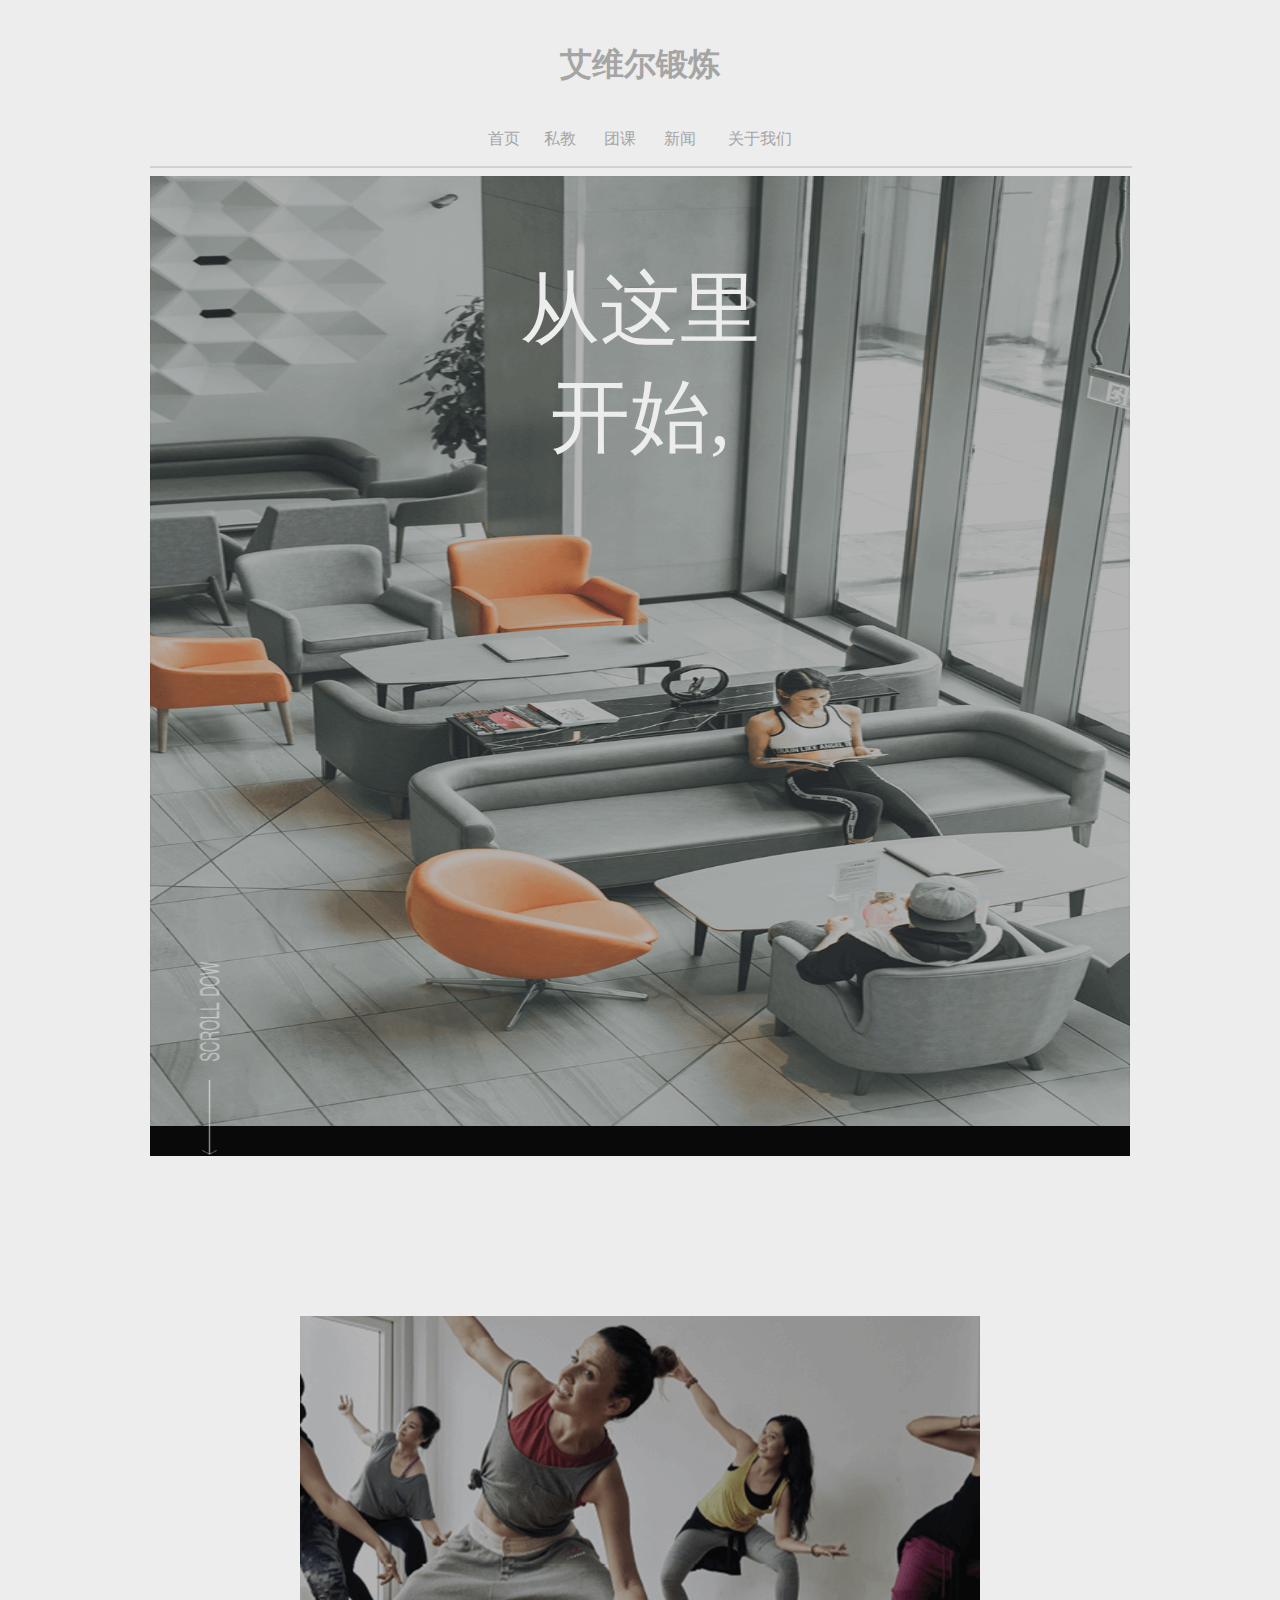
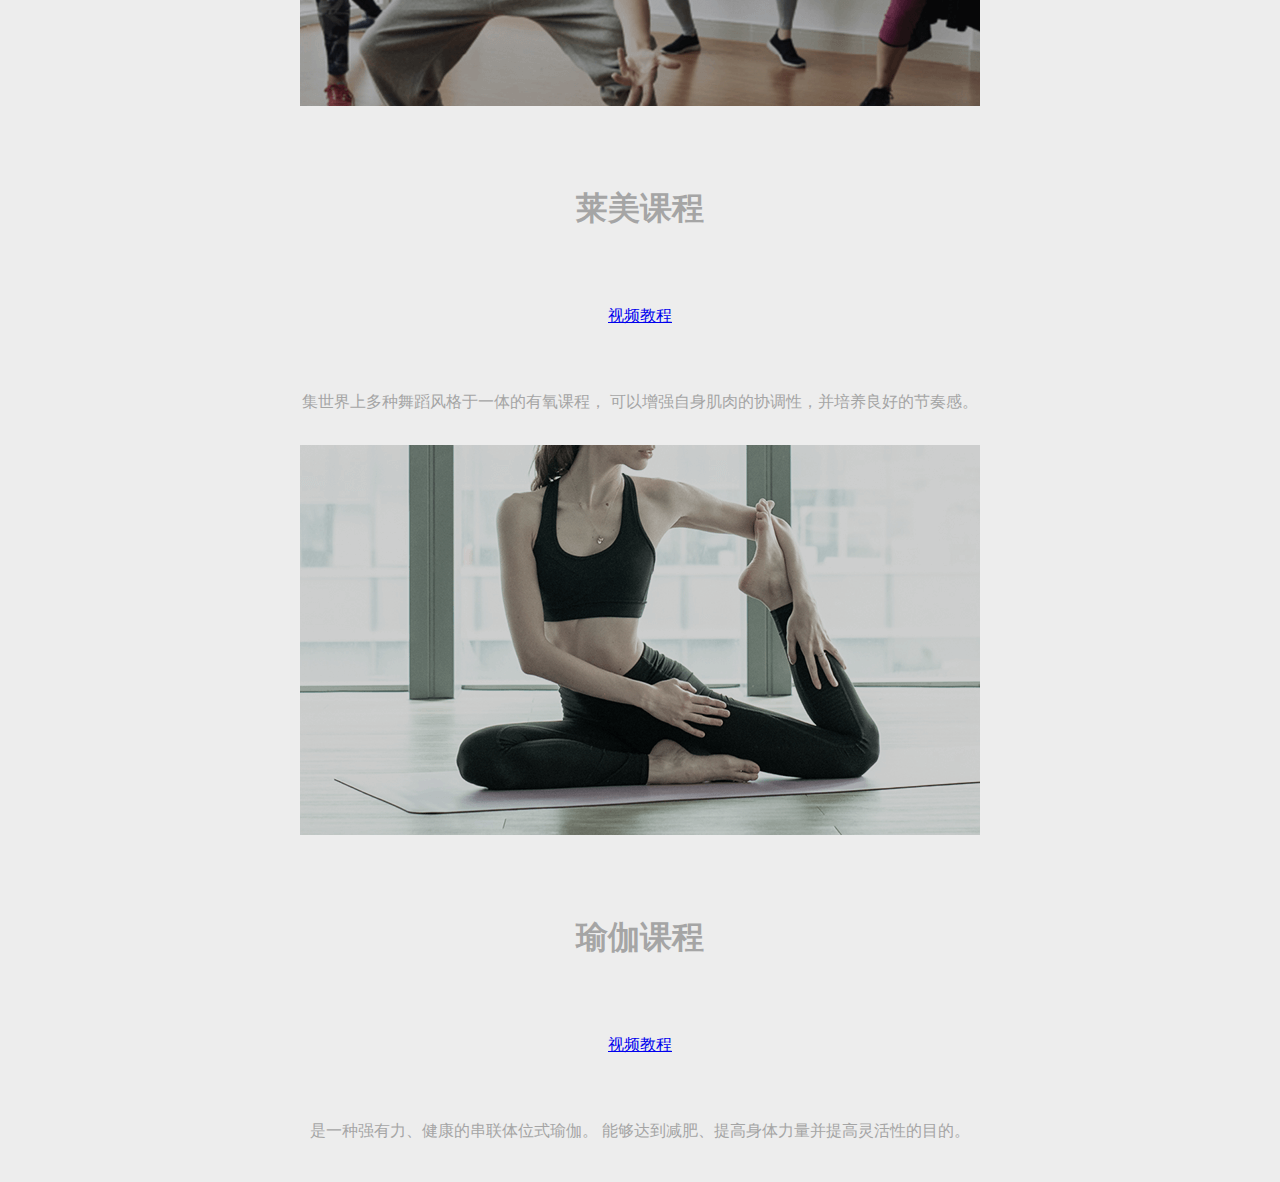
<file: index.html>
<!DOCTYPE html>
<html>
	<head>
		<meta charset="utf-8">
		<title>艾维尔锻炼</title>
		<link rel="stylesheet" type="text/css" href="lian.css"/>
	</head>
	<body>
		<div class="header">
		   	<h1><strong>艾维尔锻炼</strong></h1>
			<p class="r">首页&nbsp;&nbsp;&nbsp;&nbsp;&nbsp;&nbsp;私教&nbsp;&nbsp;&nbsp;&nbsp;&nbsp;&nbsp;
			团课&nbsp;&nbsp;&nbsp;&nbsp;&nbsp;&nbsp;
			<sapn class="a">新闻&nbsp;&nbsp;&nbsp;&nbsp;&nbsp;&nbsp;&nbsp;&nbsp;关于我们</span></p>
		    <hr size="2" color="#d1d1d1" width="980px"/>
			<div class="q">
			从这里<br>开始,
			</div>
		<div>
		<img src="79.png" >
		<h1>莱美课程</h1>
		<a href="https://v.youku.com/v_show/id_XNDI1MTAwMzk4MA%3D%3D.html" target="_blank">视频教程</a>
		<br>集世界上多种舞蹈风格于一体的有氧课程，
		可以增强自身肌肉的协调性，并培养良好的节奏感。
		</div>
		<div>
		<img src="78.png" >
		<h1>瑜伽课程</h1>
		<a href="https://www.iqiyi.com/v_19rr7cq9f0.html?vfm=f_191_360y&fv=p_09_01" target="_blank">视频教程</a>
		<br>是一种强有力、健康的串联体位式瑜伽。
		能够达到减肥、提高身体力量并提高灵活性的目的。
	</body>
</html>
</file>
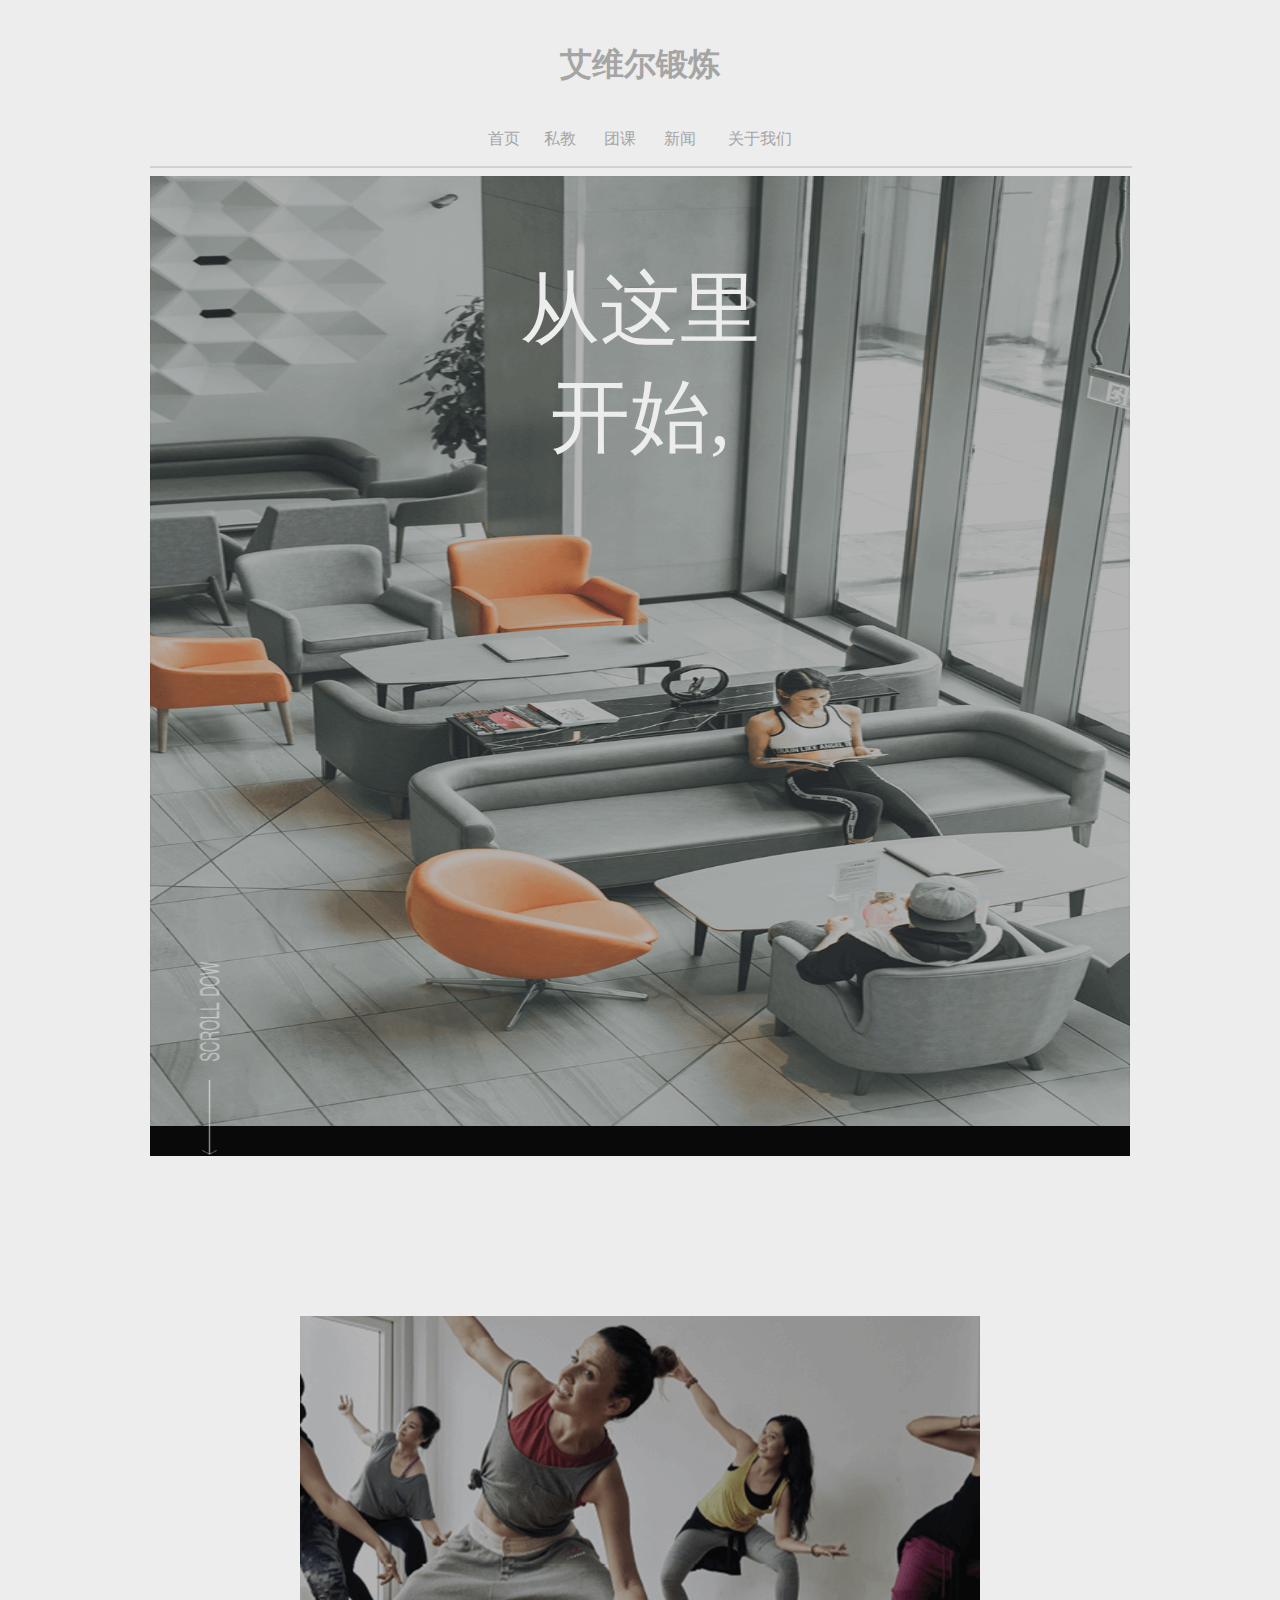
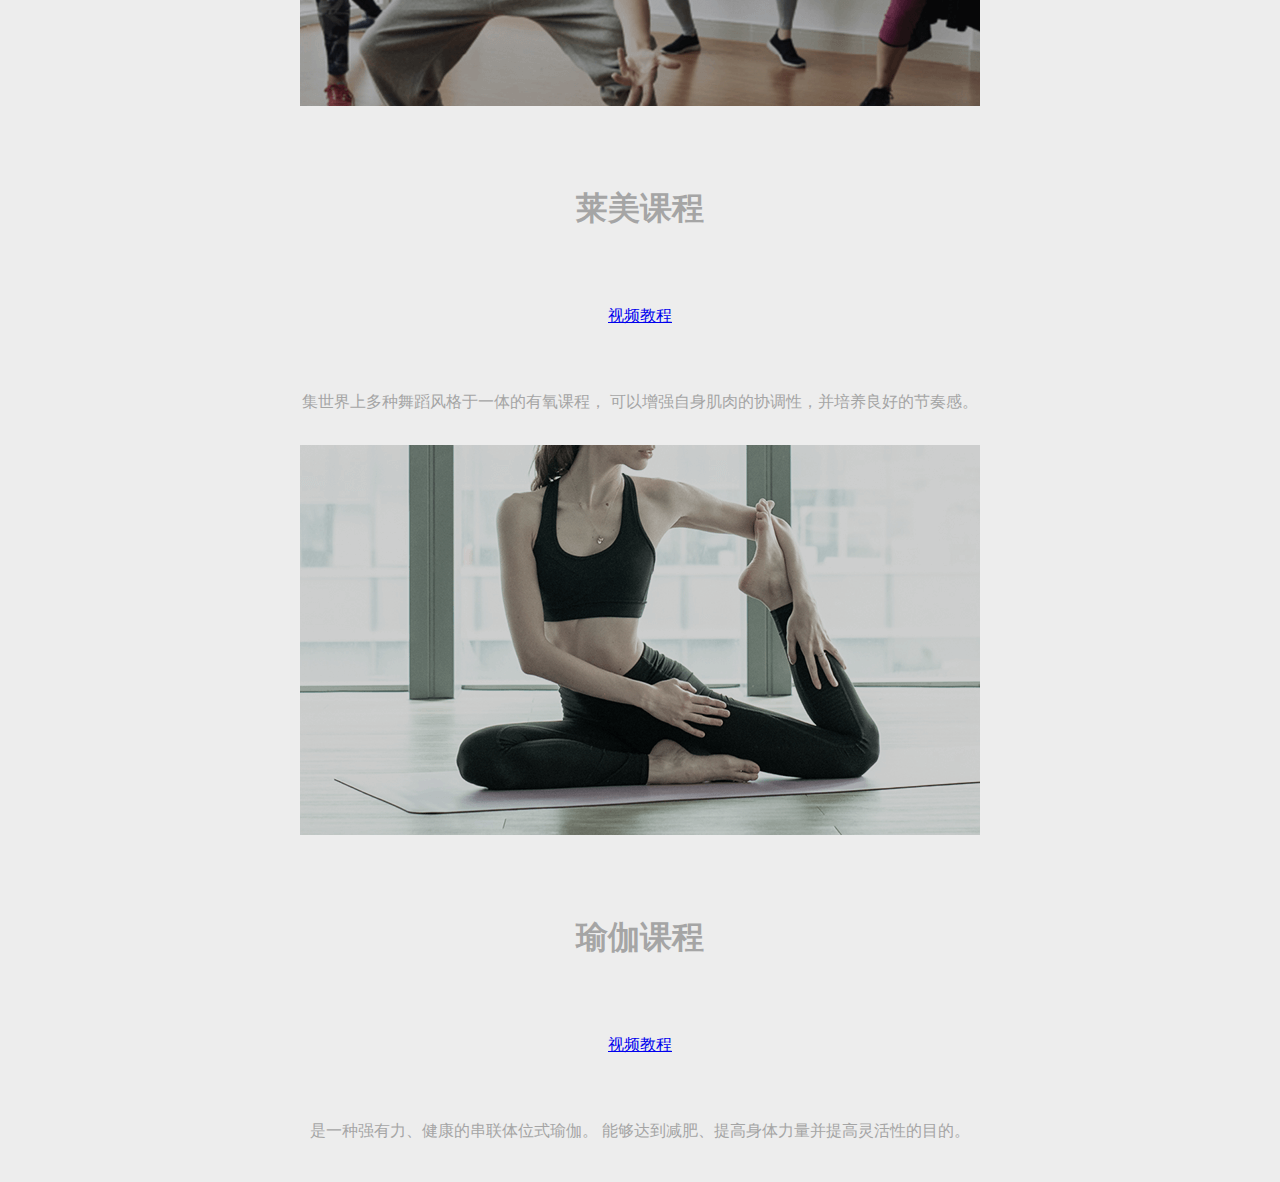
<file: lian.html>
<!DOCTYPE html>
<html>
	<head>
		<meta charset="utf-8">
		<title>艾维尔锻炼</title>
		<link rel="stylesheet" type="text/css" href="lian.css"/>
	</head>
	<body>
		<div class="header">
		   	<h1><strong>艾维尔锻炼</strong></h1>
			<p class="r">首页&nbsp;&nbsp;&nbsp;&nbsp;&nbsp;&nbsp;私教&nbsp;&nbsp;&nbsp;&nbsp;&nbsp;&nbsp;
			团课&nbsp;&nbsp;&nbsp;&nbsp;&nbsp;&nbsp;
			<sapn class="a">新闻&nbsp;&nbsp;&nbsp;&nbsp;&nbsp;&nbsp;&nbsp;&nbsp;关于我们</span></p>
		    <hr size="2" color="#d1d1d1" width="980px"/>
			<div class="q">
			从这里<br>开始,
			</div>
		<div>
		<img src="79.png" >
		<h1>莱美课程</h1>
		<a href="https://v.youku.com/v_show/id_XNDI1MTAwMzk4MA%3D%3D.html" target="_blank">视频教程</a>
		<br>集世界上多种舞蹈风格于一体的有氧课程，
		可以增强自身肌肉的协调性，并培养良好的节奏感。
		</div>
		<div>
		<img src="78.png" >
		<h1>瑜伽课程</h1>
		<a href="https://www.iqiyi.com/v_19rr7cq9f0.html?vfm=f_191_360y&fv=p_09_01" target="_blank">视频教程</a>
		<br>是一种强有力、健康的串联体位式瑜伽。
		能够达到减肥、提高身体力量并提高灵活性的目的。
	</body>
</html>
</file>
<file: lian.css>
{margin: 0;padding: 0;}
body{background-color: #ededed;
    font-family: "楷体";
	color: #A5A5A5;
	}
.header{width:980px;
        margin: 0 auto 7px;
		line-height: 86px;
		text-align:center;
		font-family:"微软雅黑";
		color:#a5a5a5;
		}
		.r{
			text-align: left;
			line-height:normal;
			text-align:center;
		}
		.q{
			background-image: url(13.jpg);
			background-repeat: no-repeat;
			background-size: 980px 980px;
			height: 980px;
			font-size: 80px;
			color: #EDEDED;
			padding: 80px;
			line-height:normal;
			
		}
</file>
